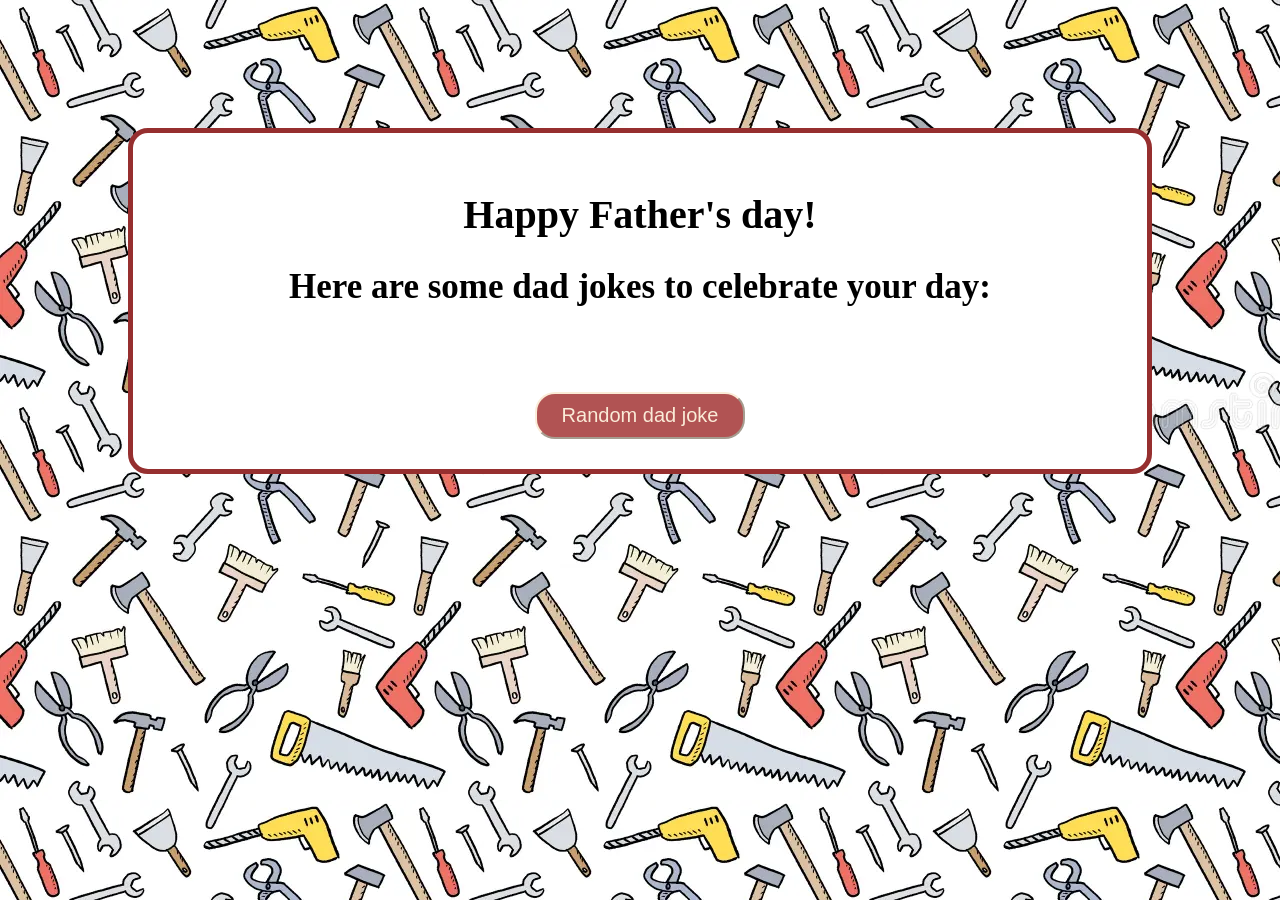
<file: fathers_day/index.html>
<!DOCTYPE html>
<html lang="en">
<head>
    <meta charset="UTF-8">
    <meta name="viewport" content="width=device-width, initial-scale=1.0">
    <title>Father's day</title>
    <link rel="stylesheet" href="style.css">
    <script src="script.js" defer ></script>
</head>
<body>
    <main>
        <div class="text">
            <h1>Happy Father's day!</h1>
            <h2>Here are some dad jokes to celebrate your day:</h2>
        </div>
        <div class="joke_text">
            <br>
            <div id="joke"></div>
            <div id="punchline"></div>
            <br>
        </div>
        <div class="button_place">
            <button id="b" type="button">Random dad joke</button>
        </div>
    </main>
</body>
</html>
</file>
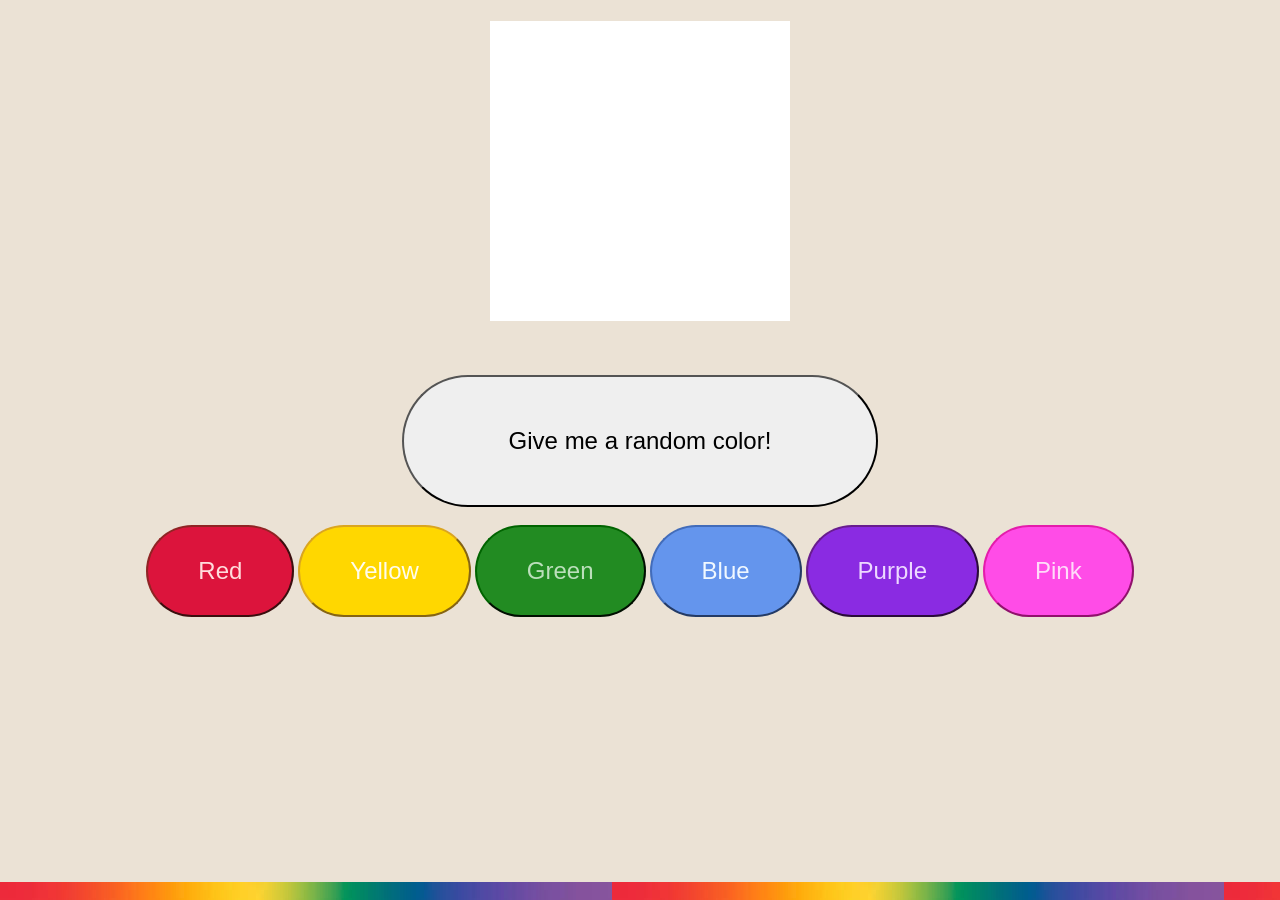
<file: randomcolor_api/index.html>
<html lang="en">
<head>
    <meta charset="UTF-8">
    <meta name="viewport" content="width=device-width, initial-scale=1.0">
    <title>Randomcolor</title>
    <link rel="stylesheet" href="style.css">
    <script src="script.js" defer ></script>
</head>
<body>
    <header>
        <br>
    </header>
    <div id="square"></div>
    <br>
    <div class="color">
        <div id="hex"></div>
        <div id="rgb"></div>
        <div id="hsl"></div>
    </div>
    <br>
    <br>
    <button id="gomb" type="button">Give me a random color!</button>
    <br>
    <br>
    <button id="rgomb" type="button">Red</button>
    <button id="ygomb" type="button">Yellow</button>
    <button id="ggomb" type="button">Green</button>
    <button id="kgomb" type="button">Blue</button>
    <button id="pgomb" type="button">Purple</button>
    <button id="pigomb" type="button">Pink</button>
    <br>
    <footer>
        <br>
    </footer>
</body>
</html>
</file>
<file: fathers_day/style.css>
@import url('https://fonts.googleapis.com/css2?family=Sour+Gummy:ital,wght@0,100..900;1,100..900&display=swap');

.sour-gummy {
  font-family: "Sour Gummy", sans-serif;
  font-optical-sizing: auto;
  font-style: normal;
  font-variation-settings:
    "wdth" 100;
}

body {
    font: "Sour Gummy", sans-serif;
    
    background-image: url("image.png");
    text-align: center;
    margin-left: 10%;
    margin-right: 10%;
    margin-top: 10%;
    margin-bottom: 20%;
}

.joke_text {
    font-size: 25px;
}

h2 {
    font-size: 35px;
}

h1 {
    font-size: 40px;
}

button {
    background-color: rgb(177, 83, 83);
    color: antiquewhite;
    border-color: antiquewhite;
    border-radius: 20px;
    padding-left: 25px;
    padding-right: 25px;
    padding-top: 10px;
    padding-bottom: 10px;
    cursor: pointer;
    font-size: 20px;
}

main {
    background-color: rgb(255, 255, 255);
    padding: 3%;
    border-width: 5px;
    border-style: solid;
    border-color: rgb(150, 47, 47);
    border-radius: 20px;
}
</file>
<file: randomcolor_api/style.css>
body {
    background-color: #ebe2d5;
    color: black;
    text-align: center;
    margin-top: 3px;
    margin-bottom: 0px;
    margin-right: 0%;
    margin-left: 0%;
}

#gomb {
    padding-top: 50px;
    padding-bottom: 50px;
    padding-left: 105px;
    padding-right: 105px;
    text-align: center;
    border-radius: 7ch;
    font-size: x-large;
}

#kgomb {
    padding-top: 30px;
    padding-bottom: 30px;
    padding-left: 50px;
    padding-right: 50px;
    text-align: center;
    border-radius: 7ch;
    font-size: x-large;
    background-color: cornflowerblue;
    color: aliceblue;
    border-color: rgb(66, 108, 186);
}

#rgomb {
    padding-top: 30px;
    padding-bottom: 30px;
    padding-left: 50px;
    padding-right: 50px;
    text-align: center;
    border-radius: 7ch;
    font-size: x-large;
    background-color:crimson;
    color:rgb(255, 220, 220);
    border-color: rgb(143, 36, 36);
}

#ygomb {
    padding-top: 30px;
    padding-bottom: 30px;
    padding-left: 50px;
    padding-right: 50px;
    text-align: center;
    border-radius: 7ch;
    font-size: x-large;
    background-color:gold;
    color:rgb(255, 252, 237);
    border-color: goldenrod;
}

#ggomb {
    padding-top: 30px;
    padding-bottom: 30px;
    padding-left: 50px;
    padding-right: 50px;
    text-align: center;
    border-radius: 7ch;
    font-size: x-large;
    background-color:forestgreen;
    color:rgb(187, 223, 187);
    border-color:darkgreen;
}

#pgomb {
    padding-top: 30px;
    padding-bottom: 30px;
    padding-left: 50px;
    padding-right: 50px;
    text-align: center;
    border-radius: 7ch;
    font-size: x-large;
    background-color:blueviolet;
    color:rgb(237, 217, 255);
    border-color:rgb(104, 28, 142);
}

#pigomb {
    padding-top: 30px;
    padding-bottom: 30px;
    padding-left: 50px;
    padding-right: 50px;
    text-align: center;
    border-radius: 7ch;
    font-size: x-large;
    background-color:rgb(255, 76, 231);
    color:rgb(255, 219, 249);
    border-color:rgb(228, 28, 171);
}

.color {
    font-size:x-large;
}

#square {
    width: 300px;
    height: 300px;
    margin-left: auto;
    margin-right: auto;
    background-color: rgb(255, 255, 255);
}

footer {
    background-image: url('rainbow.jpg');
    margin-top: 15px;
    position:fixed; bottom: 0;
    position: fixed; left: 0; right: 0;
}
</file>
